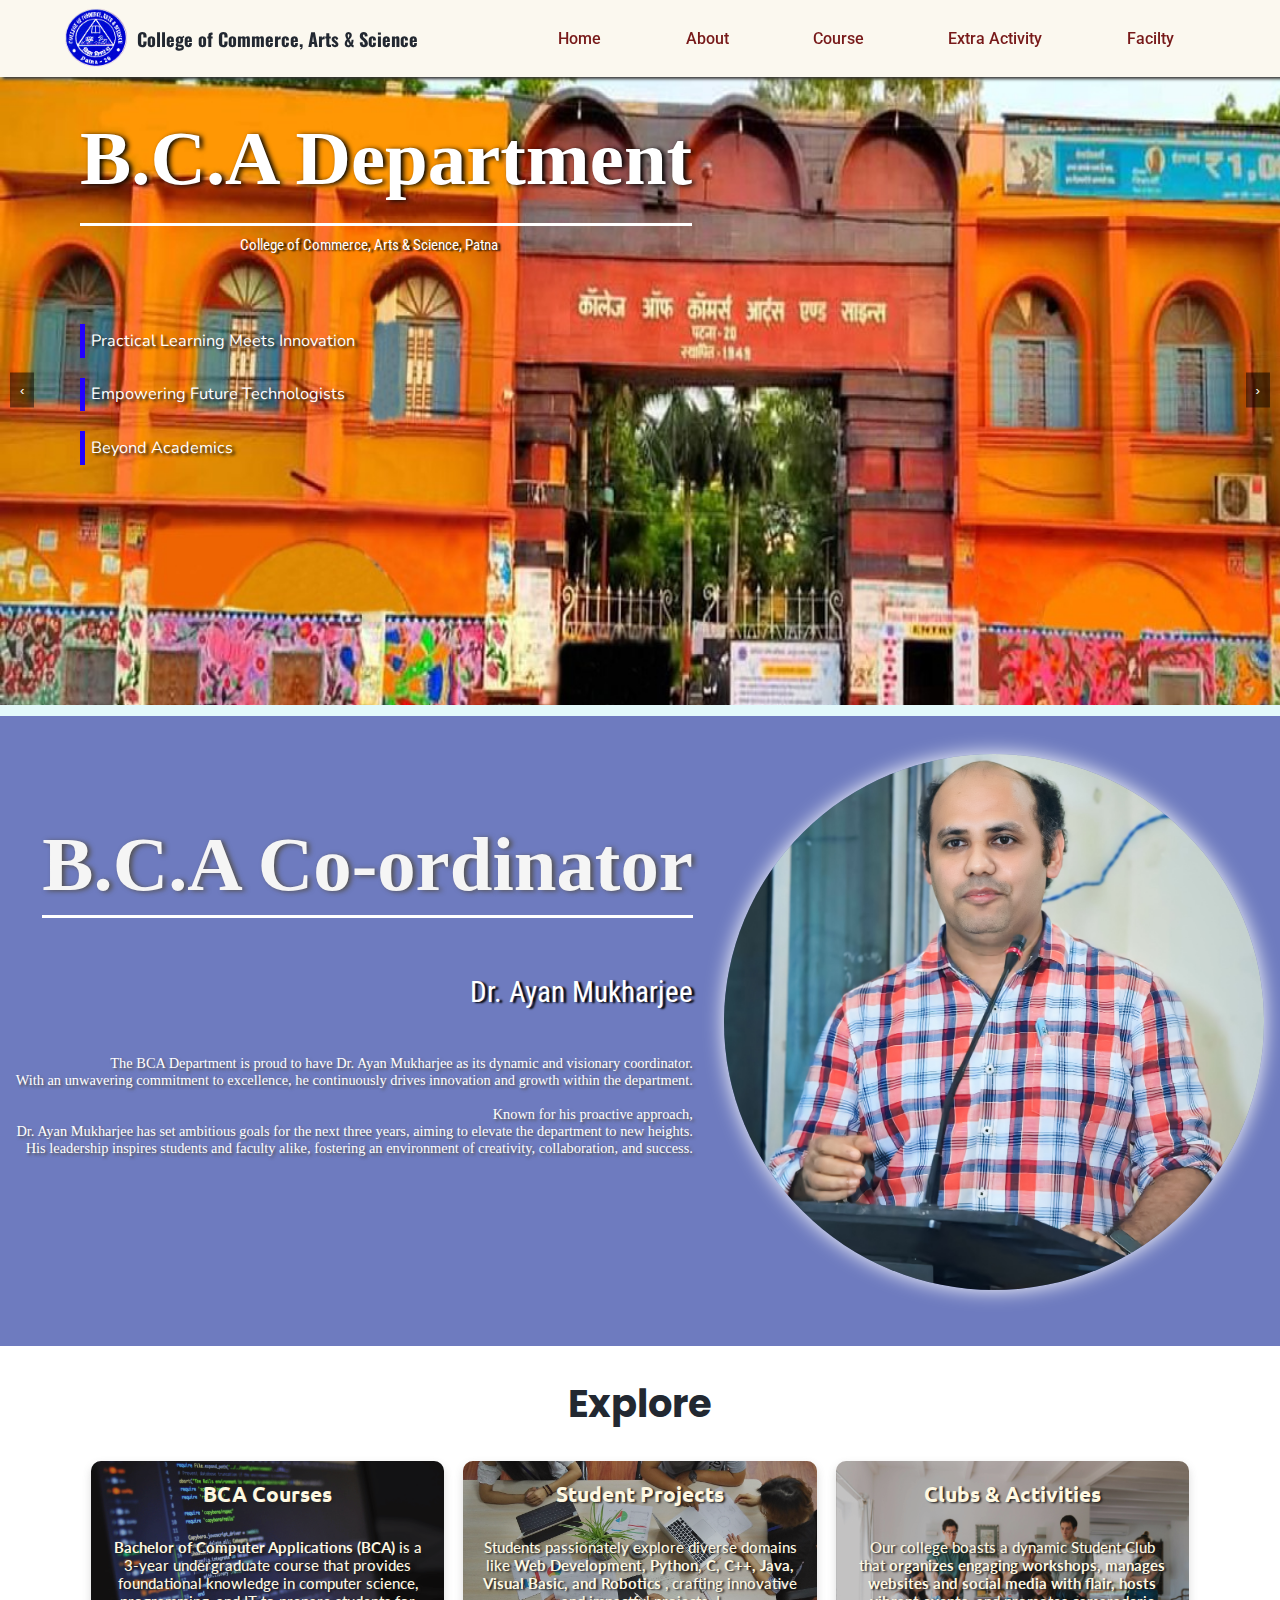
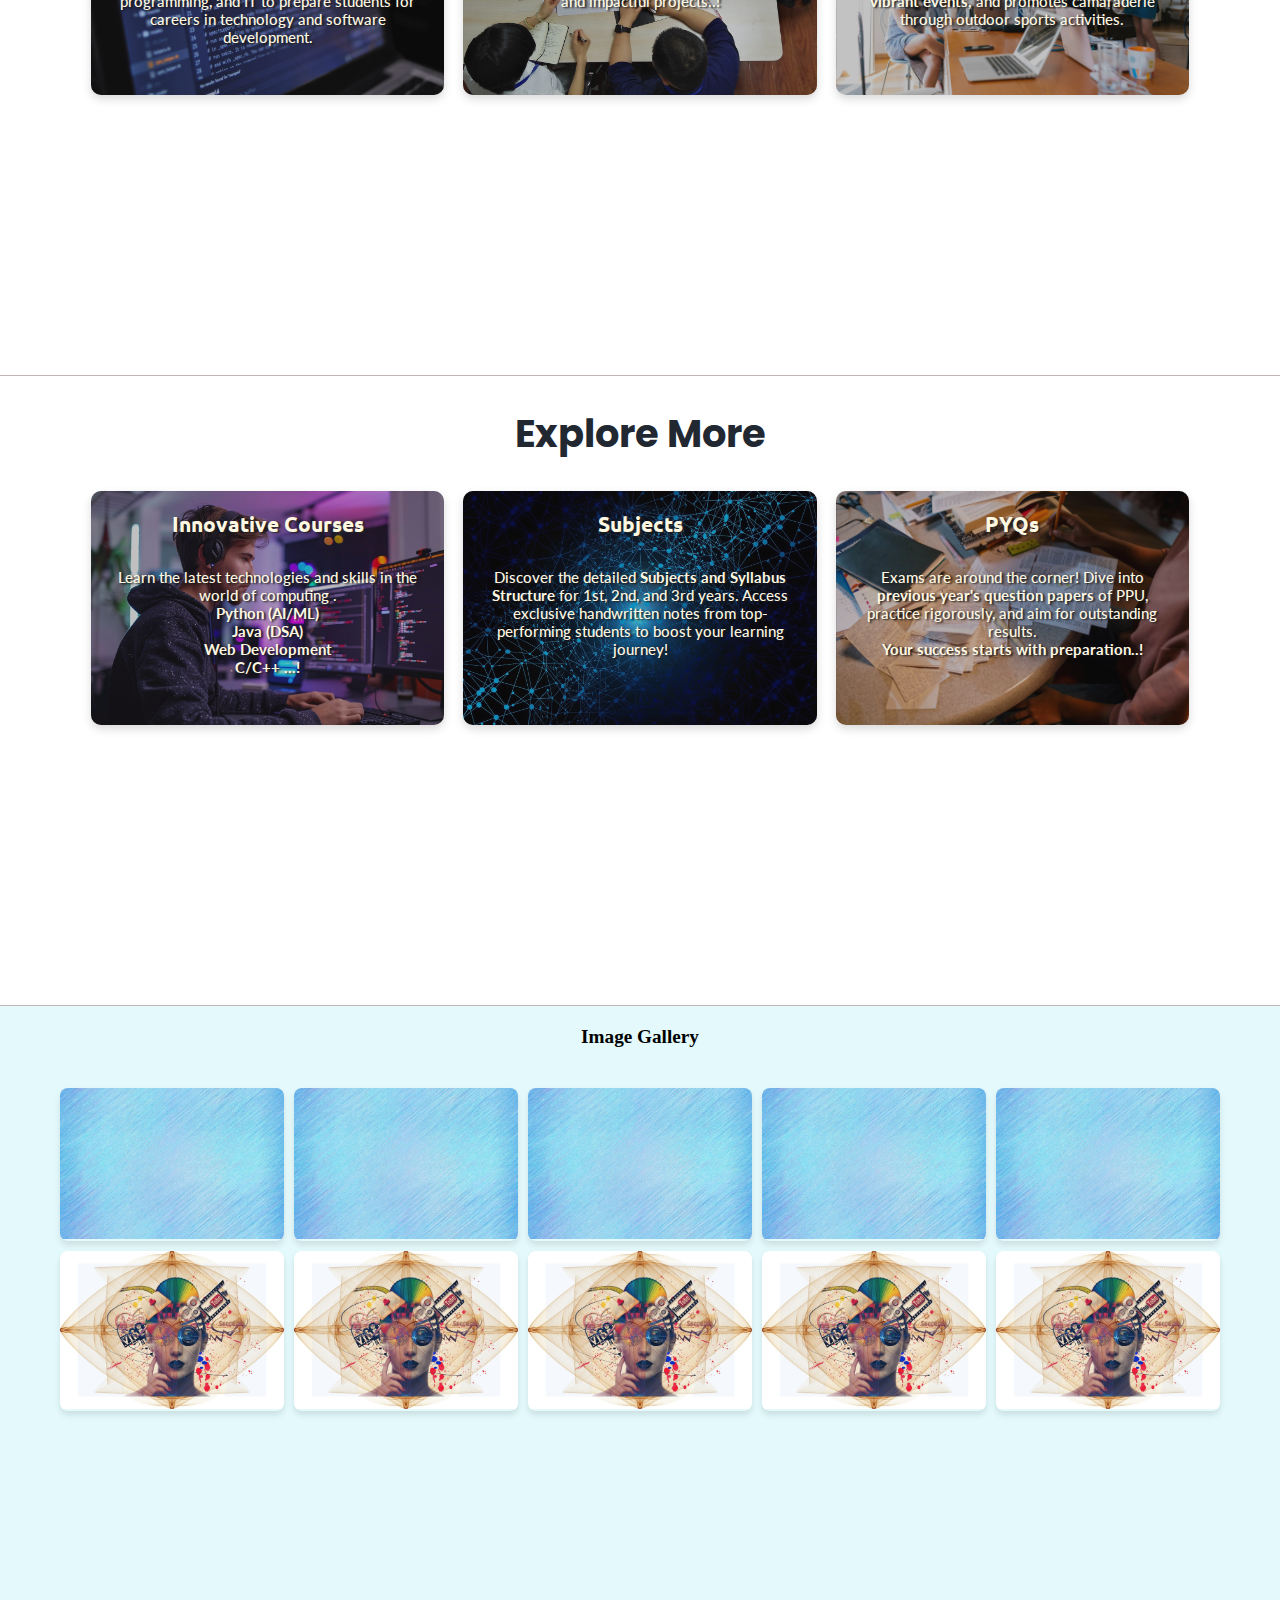
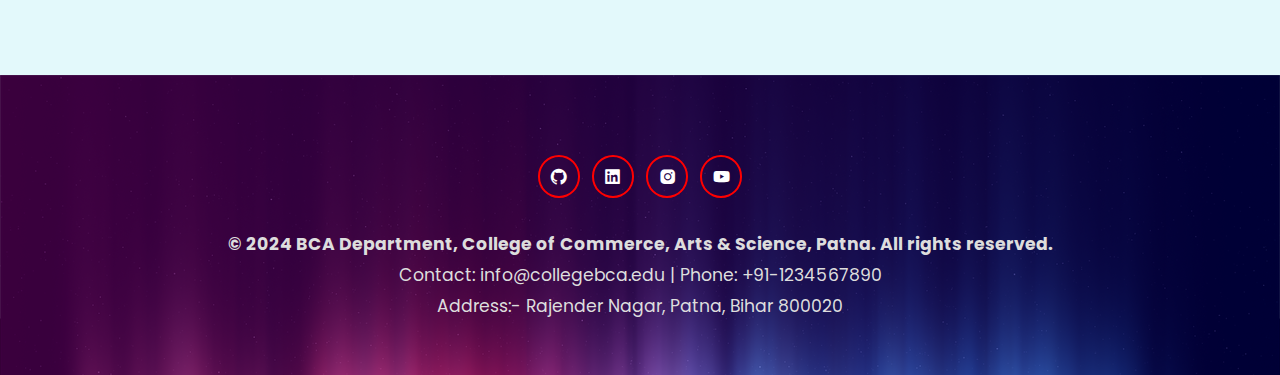
<file: index.html>
<!DOCTYPE html>
<html lang="en">

<head>
    <meta charset="UTF-8">
    <meta name="viewport" content="width=device-width, initial-scale=1.0">
    <title>Document</title>
    <link rel="stylesheet" href="style.css">
    <link
        href="https://fonts.googleapis.com/css2?family=Inter:ital,opsz,wght@0,14..32,100..900;1,14..32,100..900&family=Madimi+One&family=Noto+Sans:ital,wght@0,100..900;1,100..900&family=Nunito:ital,wght@0,200..1000;1,200..1000&display=swap"
        rel="stylesheet">
        <link href="https://fonts.googleapis.com/css2?family=Doto:wght@100..900&family=Inter:ital,opsz,wght@0,14..32,100..900;1,14..32,100..900&family=Madimi+One&family=Manrope:wght@200..800&family=Noto+Sans:ital,wght@0,100..900;1,100..900&family=Nunito:ital,wght@0,200..1000;1,200..1000&family=Roboto+Condensed:ital,wght@0,100..900;1,100..900&family=Silkscreen:wght@400;700&family=Ubuntu:ital,wght@0,300;0,400;0,500;0,700;1,300;1,400;1,500;1,700&display=swap" rel="stylesheet">
        <link href="https://fonts.googleapis.com/css2?family=Bokor&family=Doto:wght@100..900&family=Inter:ital,opsz,wght@0,14..32,100..900;1,14..32,100..900&family=Lato:ital,wght@0,100;0,300;0,400;0,700;0,900;1,100;1,300;1,400;1,700;1,900&family=Madimi+One&family=Manrope:wght@200..800&family=Noto+Sans:ital,wght@0,100..900;1,100..900&family=Nunito:ital,wght@0,200..1000;1,200..1000&family=Oswald:wght@200..700&family=Poppins:ital,wght@0,100;0,200;0,300;0,400;0,500;0,600;0,700;0,800;0,900;1,100;1,200;1,300;1,400;1,500;1,600;1,700;1,800;1,900&family=Roboto+Condensed:ital,wght@0,100..900;1,100..900&family=Roboto:ital,wght@0,100;0,300;0,400;0,500;0,700;0,900;1,100;1,300;1,400;1,500;1,700;1,900&family=Silkscreen:wght@400;700&family=Ubuntu:ital,wght@0,300;0,400;0,500;0,700;1,300;1,400;1,500;1,700&display=swap" rel="stylesheet">
        <link rel="stylesheet" href="https://unpkg.com/boxicons@2.1.4/css/boxicons.min.css">

        <link href="https://fonts.googleapis.com/css2?family=Doto:wght@100..900&family=Inter:ital,opsz,wght@0,14..32,100..900;1,14..32,100..900&family=Lato:ital,wght@0,100;0,300;0,400;0,700;0,900;1,100;1,300;1,400;1,700;1,900&family=Madimi+One&family=Manrope:wght@200..800&family=Noto+Sans:ital,wght@0,100..900;1,100..900&family=Nunito:ital,wght@0,200..1000;1,200..1000&family=Oswald:wght@200..700&family=Poppins:ital,wght@0,100;0,200;0,300;0,400;0,500;0,600;0,700;0,800;0,900;1,100;1,200;1,300;1,400;1,500;1,600;1,700;1,800;1,900&family=Roboto+Condensed:ital,wght@0,100..900;1,100..900&family=Roboto:ital,wght@0,100;0,300;0,400;0,500;0,700;0,900;1,100;1,300;1,400;1,500;1,700;1,900&family=Silkscreen:wght@400;700&family=Ubuntu:ital,wght@0,300;0,400;0,500;0,700;1,300;1,400;1,500;1,700&display=swap" rel="stylesheet">
</head>

<body>
    <header>
        <div class="logo">
            <img  src="Image/Logo_of_College_of_Commerce,_Arts_and_Science.png" alt="">
            <h2>College of Commerce, Arts & Science</h2>
        </div>
        <nav class="navbar" >
            <a href="index.html">Home</a>
            <a href="about.html">About</a>
            <a href="subject.html">Course</a>
            <a href="#EA">Extra Activity</a>
            <a href="#Fac">Facilty</a>
        </nav>
    </header>
    <!-- --------------- -->
    <section class="banner" id="home" >
        <div class="slider">
            <div class="slide s3">
                <h1>B.C.A Department</h1>
                <p>College of Commerce, Arts & Science, Patna</p>
                <div class="PunchLine">Practical Learning Meets Innovation</div>
                <div class="PunchLine">Empowering Future Technologists</div>
                <div class="PunchLine">Beyond Academics</div>
            </div>
            <div class="slide s2">
                <div class="cont">
                    <h1>B.C.A Department</h1>
                    <p>College of Commerce, Arts & Science, Patna</p>
                    <div class="Pline">Incubation Center</div>
                    <div class="discription">Our BCA Department proudly hosts a state-of-the-art Incubation Center, <br> designed to foster innovation and research among students. It provides a collaborative environment <br>equipped with advanced tools and technologies to transform ideas into impactful projects</div>
                </div>
                <div class="cont-img">
                    <img src="Image/DSC_0189.jpg" alt="">
                </div>
            </div>
            <div class="slide s1">
                <h1>B.C.A Department</h1>
                <p>College of Commerce, Arts & Science, Patna</p>
                <div class="discription">
                    At the BCA Department, immerse yourself in a world of cutting-edge technology and groundbreaking innovations. <br> Work on exciting projects that push the boundaries of learning while honing your skills for the future. <br>We chase excellence and believe success is a byproduct.  
                </div>
            </div>
            
        </div>
        <!-- Navigation Arrows -->
        <button class="prev">&#8249;</button>
        <button class="next">&#8250;</button>
    </section>
<br>
    <!-- ----------------- -->
    <section class="home" >
        <div class="home-content">
            <h1>B.C.A Co-ordinator</h1>
            <p class="hodName">Dr. Ayan Mukharjee</p>
            <p class="content">The BCA Department is proud to have Dr. Ayan Mukharjee as its dynamic and visionary coordinator. <br>With an unwavering commitment to excellence, he continuously drives innovation and growth within the department. <br><br>Known for his proactive approach,  <br> Dr. Ayan Mukharjee has set ambitious goals for the next three years, aiming to elevate the department to new heights.  <br>His leadership inspires students and faculty alike, fostering an environment of creativity, collaboration, and success. </p>
        </div>
        <div class="home-img">
            <img src="Image/Ayan sir.jpg" alt="">
        </div>
    </section>
    <!-- Cards Section -->
    <section class="cards">
        <h2>Explore</h2>
        <div class="card-container">
            <a href="about.html" class="card cardbca">
                <h3>BCA Courses</h3>
                <p><b>Bachelor of Computer Applications (BCA)</b> is a <br>3-year undergraduate course that provides foundational knowledge in computer science, programming, and IT to prepare students for careers in technology and software development.</p>
            </a>
            <div class="card cardProject">
                <h3>Student Projects</h3>
                <p>
                    Students passionately explore diverse domains like <b>Web Development, Python, C, C++, Java, Visual Basic, and Robotics</b> , crafting innovative and impactful projects..!</p>
            </div>
            <div class="card cardClub">
                <h3>Clubs & Activities</h3>
                <p>Our college boasts a dynamic Student Club that <b>organizes engaging workshops, manages websites and social media with flair, hosts vibrant events,</b> and promotes camaraderie through outdoor sports activities.</p>
            </div>
        </div>
    </section>
    <section class="cards">
        <h2>Explore More</h2>
        <div class="card-container">
            <div class="card cardExtraCourse">
                <h3>Innovative Courses</h3>
                <p>Learn the latest technologies and skills in the world of computing . <br><b>Python (AI/ML)<br>Java (DSA)<br>Web Development <br>C/C++ ...!</b></p>
            </div>
            <div class="card cardSubj">
                <h3>Subjects</h3>
                <p>Discover the detailed  <b>Subjects and Syllabus Structure</b> for 1st, 2nd, and 3rd years. Access exclusive handwritten notes from top-performing students to boost your learning journey!
                </p>
            </div>
            <div class="card cardPYQ">
                <h3>PYQs</h3>
                <p>Exams are around the corner! Dive into <b>previous year's question papers</b> of PPU, practice rigorously, and aim for outstanding results. <br><b>Your success starts with preparation..! </b></p>
            </div>
        </div>
    </section>

    <!-- ---------------Image Gallery--------------- -->
     <section >
        <h1>Image Gallery</h1>
        <div class="gallery">
            <div class="gallery-item"><img src="Image/background-texture-2110724_1280.jpg" alt="Image 1"></div>
            <div class="gallery-item"><img src="Image/background-texture-2110724_1280.jpg" alt="Image 2"></div>
            <div class="gallery-item"><img src="Image/background-texture-2110724_1280.jpg" alt="Image 3"></div>
            <div class="gallery-item"><img src="Image/background-texture-2110724_1280.jpg" alt="Image 4"></div>
            <div class="gallery-item"><img src="Image/background-texture-2110724_1280.jpg" alt="Image 5"></div>
            <div class="gallery-item"><img src="Image/abstract-1231870_1280.jpg" alt="Image 6"></div>
            <div class="gallery-item"><img src="Image/abstract-1231870_1280.jpg" alt="Image 6"></div>
            <div class="gallery-item"><img src="Image/abstract-1231870_1280.jpg" alt="Image 6"></div>
            <div class="gallery-item"><img src="Image/abstract-1231870_1280.jpg" alt="Image 6"></div>
            <div class="gallery-item"><img src="Image/abstract-1231870_1280.jpg" alt="Image 6"></div>
        </div>
     </section>

    <!-- Footer Section -->
    <footer>
        <div class="social-icons">
            <a href="https://github.com/goodboyshivam78">
                <i class="bx bxl-github"></i>
            </a>
            <a href="https://www.linkedin.com/in/shivam-singh-b40a482ba/">
                <i class="bx bxl-linkedin-square"></i>
            </a>
            <a href="https://www.instagram.com/s_king___78/">
                <i class="bx bxl-instagram-alt"></i>
            </a>
            <a href="https://www.youtube.com/@LilyCodes-78">
                <i class="bx bxl-youtube"></i>
            </a>
        </div>
        <div class="footer-content">
            <p><b>&copy; 2024 BCA Department, College of Commerce, Arts & Science, Patna. All rights reserved.</b></p>
            <p>Contact: info@collegebca.edu | Phone: +91-1234567890</p>
            <p>Address:- Rajender Nagar, Patna, Bihar 800020</p>
        </div>
    </footer>

    <script src="logic.js"></script>
</body>
</html>
</file>
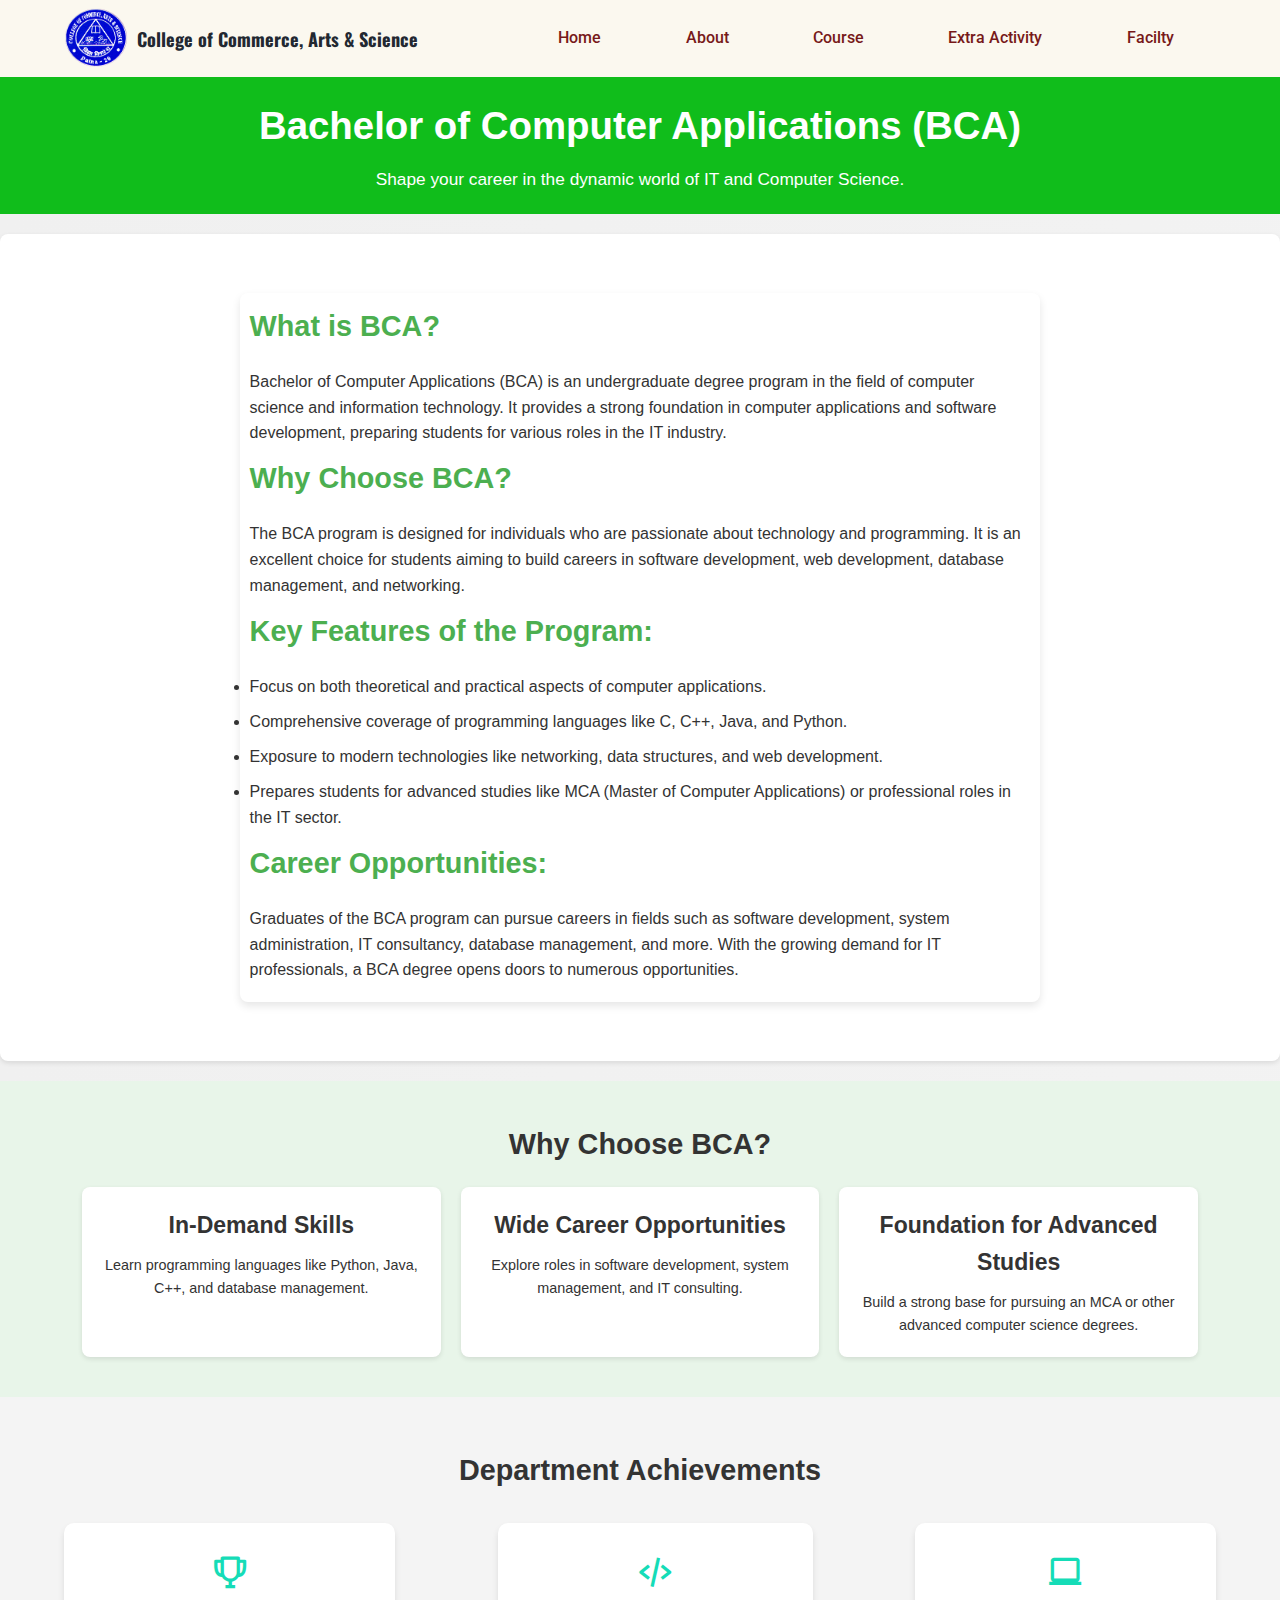
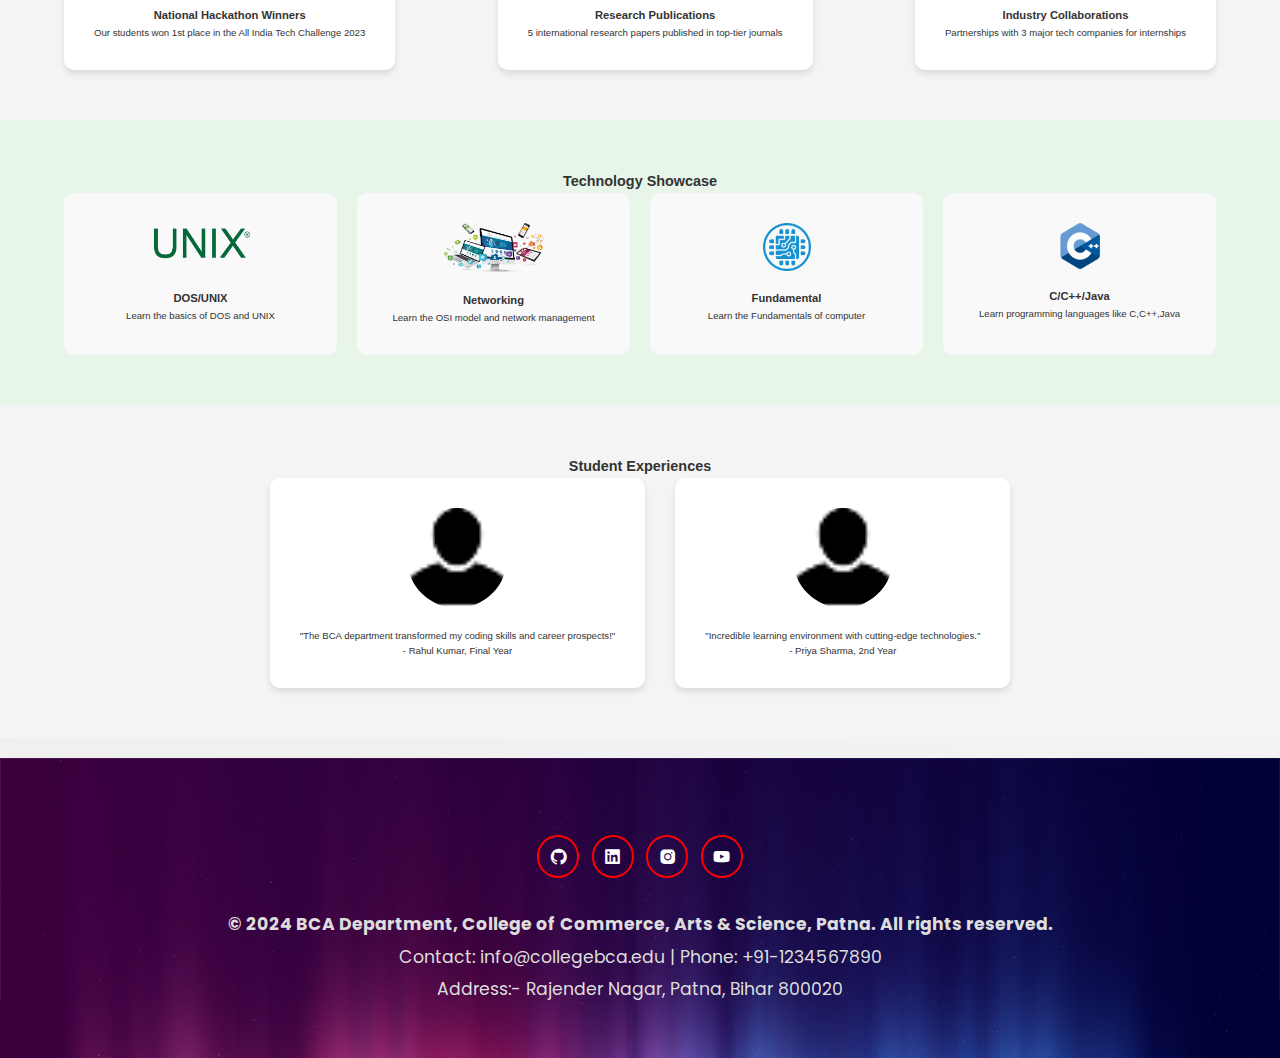
<file: about.html>
<!DOCTYPE html>
<html lang="en">
<head>
    <meta charset="UTF-8">
    <meta name="viewport" content="width=device-width, initial-scale=1.0">
    <title>About BCA</title>
    <link href="https://fonts.googleapis.com/css2?family=Doto:wght@100..900&family=Inter:ital,opsz,wght@0,14..32,100..900;1,14..32,100..900&family=Madimi+One&family=Manrope:wght@200..800&family=Noto+Sans:ital,wght@0,100..900;1,100..900&family=Nunito:ital,wght@0,200..1000;1,200..1000&family=Roboto+Condensed:ital,wght@0,100..900;1,100..900&family=Silkscreen:wght@400;700&family=Ubuntu:ital,wght@0,300;0,400;0,500;0,700;1,300;1,400;1,500;1,700&display=swap" rel="stylesheet">
    <link href="https://fonts.googleapis.com/css2?family=Bokor&family=Doto:wght@100..900&family=Inter:ital,opsz,wght@0,14..32,100..900;1,14..32,100..900&family=Lato:ital,wght@0,100;0,300;0,400;0,700;0,900;1,100;1,300;1,400;1,700;1,900&family=Madimi+One&family=Manrope:wght@200..800&family=Noto+Sans:ital,wght@0,100..900;1,100..900&family=Nunito:ital,wght@0,200..1000;1,200..1000&family=Oswald:wght@200..700&family=Poppins:ital,wght@0,100;0,200;0,300;0,400;0,500;0,600;0,700;0,800;0,900;1,100;1,200;1,300;1,400;1,500;1,600;1,700;1,800;1,900&family=Roboto+Condensed:ital,wght@0,100..900;1,100..900&family=Roboto:ital,wght@0,100;0,300;0,400;0,500;0,700;0,900;1,100;1,300;1,400;1,500;1,700;1,900&family=Silkscreen:wght@400;700&family=Ubuntu:ital,wght@0,300;0,400;0,500;0,700;1,300;1,400;1,500;1,700&display=swap" rel="stylesheet">
    <link rel="stylesheet" href="https://unpkg.com/boxicons@2.1.4/css/boxicons.min.css">

    <link href="https://fonts.googleapis.com/css2?family=Doto:wght@100..900&family=Inter:ital,opsz,wght@0,14..32,100..900;1,14..32,100..900&family=Lato:ital,wght@0,100;0,300;0,400;0,700;0,900;1,100;1,300;1,400;1,700;1,900&family=Madimi+One&family=Manrope:wght@200..800&family=Noto+Sans:ital,wght@0,100..900;1,100..900&family=Nunito:ital,wght@0,200..1000;1,200..1000&family=Oswald:wght@200..700&family=Poppins:ital,wght@0,100;0,200;0,300;0,400;0,500;0,600;0,700;0,800;0,900;1,100;1,200;1,300;1,400;1,500;1,600;1,700;1,800;1,900&family=Roboto+Condensed:ital,wght@0,100..900;1,100..900&family=Roboto:ital,wght@0,100;0,300;0,400;0,500;0,700;0,900;1,100;1,300;1,400;1,500;1,700;1,900&family=Silkscreen:wght@400;700&family=Ubuntu:ital,wght@0,300;0,400;0,500;0,700;1,300;1,400;1,500;1,700&display=swap" rel="stylesheet">
    <link rel="stylesheet" href="aboutcss.css">
    <script src="about.js"></script>
</head>
<body>
    <header>
        <div class="logo">
            <img  src="Image/Logo_of_College_of_Commerce,_Arts_and_Science.png" alt="">
            <h2>College of Commerce, Arts & Science</h2>
        </div>
        <nav class="navbar" >
            <a href="index.html">Home</a>
            <a href="about.html">About</a>
            <a href="subject.html">Course</a>
            <a href="#EA">Extra Activity</a>
            <a href="#Fac">Facilty</a>
        </nav>
    </header>
    <section class="bca">
        <div class="container">
            <h1>Bachelor of Computer Applications (BCA)</h1>
            <p>Shape your career in the dynamic world of IT and Computer Science.</p>
        </div>
    </section>
    <main>
        <section class="about">
            <div class="bcadetails">
                <h2 class="bcah1h2">What is BCA?</h2>
        <p class="bcadetailptag">
            Bachelor of Computer Applications (BCA) is an undergraduate degree program in the field of computer science and information technology. It provides a strong foundation in computer applications and software development, preparing students for various roles in the IT industry.
        </p>
        <h2 class="bcah1h2">Why Choose BCA?</h2>
        <p class="bcadetailptag">
            The BCA program is designed for individuals who are passionate about technology and programming. It is an excellent choice for students aiming to build careers in software development, web development, database management, and networking. 
        </p>
        <h2 class="bcah1h2">Key Features of the Program:</h2>
        <ul>
            <li class="bcadetailptag">Focus on both theoretical and practical aspects of computer applications.</li>
            <li class="bcadetailptag">Comprehensive coverage of programming languages like C, C++, Java, and Python.</li>
            <li class="bcadetailptag">Exposure to modern technologies like networking, data structures, and web development.</li>
            <li class="bcadetailptag">Prepares students for advanced studies like MCA (Master of Computer Applications) or professional roles in the IT sector.</li>
        </ul>
        <h2 class="bcah1h2">Career Opportunities:</h2>
        <p class="bcadetailptag">
            Graduates of the BCA program can pursue careers in fields such as software development, system administration, IT consultancy, database management, and more. With the growing demand for IT professionals, a BCA degree opens doors to numerous opportunities.
        </p>
            </div>
        </section>
        <section class="features">
            <div class="container">
                <h2>Why Choose BCA?</h2>
                <div class="feature-grid">
                    <div class="feature-item">
                        <h3>In-Demand Skills</h3>
                        <p class="contents">Learn programming languages like Python, Java, C++, and database management.</p>
                    </div>
                    <div class="feature-item">
                        <h3>Wide Career Opportunities</h3>
                        <p class="contents">Explore roles in software development, system management, and IT consulting.</p>
                    </div>
                    <div class="feature-item">
                        <h3>Foundation for Advanced Studies</h3>
                        <p class="contents">Build a strong base for pursuing an MCA or other advanced computer science degrees.</p>
                    </div>
                </div>
            </div>
        </section>
    </main>
      

        <!-- Add this after the existing sections in the body, before the footer -->
<section class="achievements" id="achievements">
    <h2>Department Achievements</h2>
    <div class="achievement-container">
        <div class="achievement-card">
            <i class="bx bx-trophy"></i>
            <h3>National Hackathon Winners</h3>
            <p>Our students won 1st place in the All India Tech Challenge 2023</p>
        </div>
        <div class="achievement-card">
            <i class="bx bx-code-alt"></i>
            <h3>Research Publications</h3>
            <p>5 international research papers published in top-tier journals</p>
        </div>
        <div class="achievement-card">
            <i class="bx bx-laptop"></i>
            <h3>Industry Collaborations</h3>
            <p>Partnerships with 3 major tech companies for internships</p>
        </div>
    </div>
</section>

<section class="tech-showcase" id="tech-showcase">
    <h2>Technology Showcase</h2>
    <div class="tech-grid">
        <div class="tech-item">
            <img src="Image/unixhori.png" alt="DOS/UNIX">
            <h3>DOS/UNIX</h3>
            <p>Learn the basics of DOS and UNIX</p>
        </div>
        <div class="tech-item">
            <img src="Image/webtech.png" alt="Web Dev">
            <h3>Networking</h3>
            <p>Learn the OSI model and network management</p>
        </div>
        <div class="tech-item">
            <img class="fundamentalimage" src="Image/fundamental2.png" alt="Cloud">
            <h3>Fundamental</h3>
            <p>Learn the Fundamentals of computer</p>
        </div>
        <div class="tech-item">
            <img class="fundamentalimage" src="Image/c++.png" alt="Blockchain">
            <h3>C/C++/Java</h3>
            <p>Learn programming languages like C,C++,Java</p>
        </div>
    </div>
</section>

<section class="student-testimonials" id="testimonials">
    <h2>Student Experiences</h2>
    <div class="testimonial-slider">
        <div class="testimonial">
            <img src="Image/user.png" alt="Student">
            <blockquote>
                "The BCA department transformed my coding skills and career prospects!"
            </blockquote>
            <p>- Rahul Kumar, Final Year</p>
        </div>
        <div class="testimonial">
            <img src="Image/user.png" alt="Student">
            <blockquote>
                "Incredible learning environment with cutting-edge technologies."
            </blockquote>
            <p>- Priya Sharma, 2nd Year</p>
        </div>
    </div>
</section>
        
    <!-- Footer Section -->
    <footer>
        <div class="social-icons">
            <a href="https://github.com/goodboyshivam78">
                <i class="bx bxl-github"></i>
            </a>
            <a href="https://www.linkedin.com/in/shivam-singh-b40a482ba/">
                <i class="bx bxl-linkedin-square"></i>
            </a>
            <a href="https://www.instagram.com/s_king___78/">
                <i class="bx bxl-instagram-alt"></i>
            </a>
            <a href="https://www.youtube.com/@LilyCodes-78">
                <i class="bx bxl-youtube"></i>
            </a>
        </div>
        <div class="footer-content">
            <p><b>&copy; 2024 BCA Department, College of Commerce, Arts & Science, Patna. All rights reserved.</b></p>
            <p>Contact: info@collegebca.edu | Phone: +91-1234567890</p>
            <p>Address:- Rajender Nagar, Patna, Bihar 800020</p>
        </div>
    </footer>
</body>
</html>
</file>
<file: style.css>
*{
    padding: 0;
    margin: 0;
    text-decoration: none;
    outline: none;
    box-sizing: border-box;
    border: none;
    scroll-behavior: smooth;
}

html {
    font-size: 60%;
    overflow-x: hidden;
    background-color: #e3f9fb;
}

/* body {
    background-image: url(background-texture-2110724_1280.jpg);
    background-image: url(background-texture-2110722_1280.jpg); 
    background-repeat: no-repeat;
    background-size: cover; 
}  */

header {
    position: fixed;
    top: 0;
    left: 0;
    background-color: #FBF8EF;
    box-shadow: 3px 2px 3px rgb(52, 51, 51);
    width: 100%;
    height: 70px;
    display: flex;
    justify-content: space-between;
    align-items: center;
    backdrop-filter: blur(8px);
    z-index: 100;
    padding: 4rem 5%;
}

.logo {
    display: flex;
    justify-content: center;
    align-items: center;
    gap: 1rem;
}

.logo h2 {
    font-size: 1.9rem;
    font-family: "Oswald", sans-serif;
    color: #222831;
    transition: 0.4s ease-in-out;
}

.logo img{
    height: 60px;
    cursor: pointer;
    transition: 0.4s;
}

.logo img:hover{
    transform: scale(1.1);
}

.navbar {
    font-size: 1.7rem;
    width: 700px;
    display: flex;
    align-items: center;
    justify-content: space-around;
}

.navbar a{
    color: rgb(119, 25, 25);
    font-family: "Roboto", sans-serif;
    font-weight: 500;
    border: 2px solid transparent;
    transition: 0.3s;
}

.navbar a:hover {
    color: #15dcb7;
    border-bottom: 2px solid #15dcb7;

}

/* ------------------------ */

/* Banner Section */
.banner {
    margin-top: 75px;
    position: relative;
    width: 100%;
    height: 400px;
    overflow: hidden; /* Hide overflow content */
}

/* Slider Wrapper */
.slider {
    display: flex;
    width: 100%; /* 100% * Number of slides */
    height: 100%;
    transition: transform 1s ease-in-out; /* Smooth transition effect */
}

/* Individual Slide */
.slide {
    flex: 0 0 100%; /* Prevent shrinking and ensure each slide takes 100% of the banner's width*/
    width: 100%;
    /* height: 100%; */
    /*flex-shrink: 0;  Prevent slides from shrinking */
}

.s1{
    background-image: url("Image/pexels-startup-stock-photos-7358.jpg");
    background-repeat: no-repeat;
    background-size: cover; 
    display: flex;
    flex-direction: column;
    /* justify-content: center; */
    align-items: flex-start;
    /* text-align: left; */
}


.slide h1{
    font-size: 8rem;
    color: rgb(255, 255, 255);
    text-shadow: 3px 1px 5px rgb(0, 0, 0);
    margin-top: 1.4rem;
    font-weight: 700;
    margin: 40px 0 0 80px;
    /* line-height: 1; */
    padding-bottom: 2.1rem;
    border-bottom: 3px solid rgb(255, 255, 255);
}

.slide p {
    font-size: 1.6rem;
    margin: 10px 0 60px 240px;
    font-family: "Roboto Condensed", sans-serif;
    color: rgb(255, 255, 255);
    text-shadow: 3px 1px 2px rgb(0, 0, 0);
}

.discription{
    font-family: "Nunito", serif;
    font-size: 1.6rem;
    margin: 10px 0 10px 80px;
    color: #fdffbb;
    text-shadow: 2px 1px 2px rgb(53, 52, 52);
}

.s2{
    background-image: url("Image/geometric-1732847_1280.jpg");
    background-repeat: no-repeat;
    background-size: cover; 
    display: flex;
    /* flex-direction: column; */
    align-items: flex-start;
}

.cont {
    display: flex;
    flex-direction: column;
    align-items: flex-start;
}
.cont-img{
    height: 50vh;
    display: flex;
    overflow: hidden;
    margin: 6rem;
    box-shadow: 0 0 20px #005eff;
    transition: 0.3s ease-in-out;
} 

.cont-img:hover {
    transform: scale(1.04);
    border-radius: 10px;
    box-shadow: 0 0 20px #005eff,
                0 0 50px #005eff,
                0 0 70px #005eff;
}


.s3 {
    background-image: url("Image/CollegeImage.jpg");
    background-repeat: no-repeat;
    background-size: cover; 
    display: flex;
    flex-direction: column;
    align-items: flex-start;
}

.PunchLine {
    font-family: "Nunito", serif;
    margin: 10px 0 10px 80px;
    font-size: 1.7rem;
    color: rgb(255, 255, 255);
    text-shadow: 3px 2px 3px rgb(18, 17, 17);
    padding: 0.6rem;
    border-left: 5px solid rgb(34, 0, 255);
}

.Pline {
    font-family: "Nunito", serif;
    margin: 0 0 10px 80px;
    font-size: 2rem;
    font-weight: bold;
    color: rgb(255, 255, 255);
    text-shadow: 3px 2px 3px rgb(18, 17, 17);
    padding: 0.6rem;
    border-left: 5px solid rgb(34, 0, 255);
}

.slide img {
    width: 100%;
    height: 100%;
    object-fit: cover; /* Ensure image fills the slide */
}

/* Navigation Buttons */
button {
    position: absolute;
    top: 50%;
    transform: translateY(-50%);
    background-color: rgba(0, 0, 0, 0.5);
    color: white;
    border: none;
    padding: 10px;
    cursor: pointer;
    z-index: 10;
}

button.prev {
    left: 10px;
}

button.next {
    right: 10px;
}

button:hover {
    background-color: rgba(0, 0, 0, 0.8);
}





/* --------------------------- */
section {
    min-height: 70vh;
}

.home {
    display: flex;
    padding-top: 4rem;
    justify-content: space-around;
    background: rgb(110, 123, 191);
    /* align-items: flex-start; */
    
}

.home-content {
    display: flex;
    height: 50vh;
    flex-direction: column;
    justify-content: space-evenly;
    align-items: flex-end;
    text-align: right;
}

.home-content h1{
    font-size: 8rem;
    color: whitesmoke;
    text-shadow: 3px 1px 5px rgb(84, 82, 82);
    margin-bottom: 1rem;
    font-weight: 700;
    padding-bottom: 0.6rem;
    border-bottom: 3px solid rgb(255, 255, 255);
    /* line-height: 1; */
}

.hodName {
    font-size: 3rem;
    font-family: "Roboto Condensed", sans-serif;
    color: #ffffff;
    text-shadow: 3px 1px 2px rgb(0, 0, 0);
}
.content {
    font-size: 1.5rem;
    color: #ffffff;
    /* box-shadow: 1px 1px 4px rgb(84, 82, 82); */
    text-shadow: 2px 2px 3px rgb(84, 82, 82);
    /* font-family: "Roboto", serif; */
}

.home-img img{
    width: 60vh;
    border-radius: 50%;
    box-shadow: 0 0 20px #ffffff;
    transition: 0.3s ease-in-out;
}

.home-img img:hover {
    transform: scale(1.03);
    box-shadow: 0 0 20px #ffffff,
                0 0 40px #ffffff,
                0 0 60px #ffffff;
}

/* New Styles for Cards Section */
.cards {
    padding: 3rem 4%;
    background-color: #ffffff; /* Light background for contrast */
    text-align: center;
    border-bottom: 1px solid rgb(196, 180, 180);
}

.cards h2 {
    font-size: 4rem;
    color: #222831; /* Dark color for text */
    margin-bottom: 3rem;
    font-family: "Poppins", sans-serif;
}

.card-container {
    display: flex;
    gap: 2rem;
    justify-content: center;
    align-items: stretch;
    flex-wrap: wrap; /* Ensure responsiveness */
}

.card {
    position: relative; /* For overlay effects */
    overflow: hidden; /* Clip content */
    color: #ffffff;
    padding: 2rem;
    border-radius: 10px;
    width: 30%; /* Card width */
    background-size: cover;
    background-position: center;
    box-shadow: 0 4px 8px rgba(84, 82, 82, 0.217);
    transition: transform 0.3s ease, box-shadow 0.3s ease;
}

/* Specific background images for each card */
.cardbca {
    background-image: url('Image/pexels-luis-gomes-166706-546819.jpg'); /* Replace with actual image path */
}

.cardProject {
    background-image: url('Image/desk-5020801_1280.jpg'); /* Replace with actual image path */
}

/* .card:nth-child(3) */
.cardClub {
    background-image: url('Image/pexels-hillaryfox-1595385.jpg'); /* Replace with actual image path */
}
/* ----------------------------- */

.cardExtraCourse {
    background-image: url('Image/developer-8829709_1280.jpg'); /* Replace with actual image path */
}

.cardSubj {
    background-image: url('Image/digitization-5140071_1280.jpg'); /* Replace with actual image path */
}

/* .card:nth-child(3) */
.cardPYQ {
    background-image: url('Image/pexels-cottonbro-7128752.jpg'); /* Replace with actual image path */
}

/* Hover effect */
.card::before {
    content: "";
    position: absolute;
    top: 0;
    left: 0;
    width: 100%;
    height: 100%;
    background: rgba(36, 35, 35, 0.267); /* Dim effect */
    transition:  0.3s ease;
}

.card:hover::before {
    background: rgba(0, 0, 0, 0.8); /* Darker on hover */
}

.card h3 {
    position: relative; /* To display above the dim effect */
    z-index: 1;
    transition: color 0.3s ease;
    font-size: 2.2rem;
    text-shadow: 2px 1px 2px rgb(35, 34, 34);
    margin-bottom: 30px;
    font-family: "Ubuntu", serif;
    color: #fef8e2;
}

.card p {
    position: relative; /* To display above the dim effect */
    z-index: 1;
    transition: color 0.3s ease;
    font-size: 1.6rem;
    padding-bottom: 30px;
    font-weight: 500;
    text-shadow: 2px 1px 2px rgb(26, 25, 25);
    font-family: "Lato", sans-serif;
    color: #fef8e2;
}

.card:hover h3,
.card:hover p {
    color: #f1f1f1; /* Lighter text on hover */
}

.card:hover {
    transform: scale(1.05); /* Zoom effect */
    box-shadow: 0 8px 16px rgba(0, 0, 0, 0.3);
}



h1 {
    text-align: center;
    margin: 20px 0;
  }
  
  .gallery {
    display: grid;
    grid-template-columns: repeat(auto-fit, minmax(200px, 1fr));
    gap: 10px;
    padding: 20px;
    max-width: 1200px;
    margin: 0 auto;
  }
  
  .gallery-item {
    overflow: hidden;
    border-radius: 8px;
    box-shadow: 0 4px 6px rgba(0, 0, 0, 0.1);
  }
  
  .gallery-item img {
    width: 100%;
    height: auto;
    transition: transform 0.3s ease-in-out;
  }
  
  .gallery-item:hover img {
    transform: scale(1.1);
  }
  
 





/* Footer Styles */
footer {
    background-image: url('Image/abstract-1780378_1280.png');
    height: 300px;
    color: #ffffff; /* Light text */
    padding: 2rem 5%;
    text-align: center;
    display: flex;
    flex-direction: column;
    align-items: center;
    justify-content: center;
    margin-top: 2rem;
    background-size: cover;
}

.social-icons a{
    display: inline-flex;
    justify-content: center;
    align-items: center;
    font-size: 2rem;
    padding: 1rem;
    background: transparent;
    border: 2px solid #ff0000;
    border-radius: 50%;
    color: #ffffff;
    margin: 3rem 0.5rem;
    transition: 0.3s ease;
}

.social-icons a:hover {
    color: #ff0000;
    background-color:#ffffff;
    transform: scale(1.2)translateY(-5px);
    box-shadow: 0 0 25px #2373ea;
}

footer p {
    font-size: 1.8rem;
    font-family: "Poppins", sans-serif;
    margin: 0.5rem 0;
    color: #dddddd; /* Slightly muted text for readability */
}
</file>
<file: aboutcss.css>
/* General Reset */

* {
    margin: 0;
    padding: 0;
    box-sizing: border-box;
    text-decoration: none;
    outline: none;
}

body {
    font-family: 'Arial', sans-serif;
    line-height: 1.6;
    background: #f9f9f9;
    color: #333;
}

html {
    font-size: 60%;
    overflow-x: hidden;
    background-color: #B1F0F7;
}

.container {
    width: 90%;
    max-width: 1200px;
    margin: 0 auto;
}
.bcadetails{
    max-width: 800px;
    margin: 2rem auto;
    padding: 1rem;
    background: white;
    border-radius: 8px;
    box-shadow: 0 4px 8px rgba(0, 0, 0, 0.1);
}
.bcah1h2{
    color: #4caf50;
}
.bcadetailptag{
    margin: 1rem 0;
    font-size: medium;
}

/* Header */
header {
    position: fixed;
    top: 0;
    left: 0;
    background-color: #FBF8EF;
    width: 100%;
    height: 70px;
    display: flex;
    justify-content: space-between;
    align-items: center;
    backdrop-filter: blur(8px);
    z-index: 100;
    padding: 4rem 5%;
}

.logo {
    display: flex;
    justify-content: center;
    align-items: center;
    gap: 1rem;
}

.logo h2 {
    font-size: 1.9rem;
    font-family: "Oswald", sans-serif;
    color: #222831;
    transition: 0.4s ease-in-out;
}

.logo img{
    height: 60px;
    cursor: pointer;
    transition: 0.4s;
}

.logo img:hover{
    transform: scale(1.1);
}

.navbar {
    font-size: 1.7rem;
    width: 700px;
    display: flex;
    align-items: center;
    justify-content: space-around;
}

.navbar a{
    color: rgb(119, 25, 25);
    font-family: "Roboto", sans-serif;
    font-weight: 500;
    border: 2px solid transparent;
    transition: 0.3s;
}

.navbar a:hover {
    color: #15dcb7;
    border-bottom: 2px solid #15dcb7;

}

.bca {
    background-color: #10bd1b;
    color: white;
    margin-top: 75px;
    padding: 20px 0;
    text-align: center;
}

.bca h1 {
    font-size: 4rem;
}

.bca p {
    font-size: 1.8rem;
    margin-top: 10px;
}

/* About Section */
.about {
    background: white;
    padding: 40px 20px;
    margin: 20px 0;
    border-radius: 8px;
    box-shadow: 0 2px 5px rgba(0, 0, 0, 0.1);
}

.about h2 {
    font-size: 3rem;
    margin-bottom: 20px;
}

/* Features Section */
.features {
    background: #e8f5e9;
    padding: 40px 20px;
}

.features h2 {
    text-align: center;
    font-size: 3rem;
    margin-bottom: 20px;
}

.feature-grid {
    display: grid;
    grid-template-columns: repeat(auto-fit, minmax(300px, 1fr));
    gap: 20px;
}

.feature-item {
    background: white;
    padding: 20px;
    border-radius: 8px;
    box-shadow: 0 2px 5px rgba(0, 0, 0, 0.1);
    text-align: center;
}

.feature-item h3 {
    font-size: 2.4rem;
    margin-bottom: 10px;
}

.contents{
    font-size: 1.5rem;
}
/* Footer Styles */
footer {
    background-image: url('Image/abstract-1780378_1280.png');
    height: 300px;
    color: #ffffff; /* Light text */
    padding: 2rem 5%;
    text-align: center;
    display: flex;
    flex-direction: column;
    align-items: center;
    justify-content: center;
    margin-top: 2rem;
    background-size: cover;
}

.social-icons a{
    display: inline-flex;
    justify-content: center;
    align-items: center;
    font-size: 2rem;
    padding: 1rem;
    background: transparent;
    border: 2px solid #ff0000;
    border-radius: 50%;
    color: #ffffff;
    margin: 3rem 0.5rem;
    transition: 0.3s ease;
}

.social-icons a:hover {
    color: #ff0000;
    background-color:#ffffff;
    transform: scale(1.2)translateY(-5px);
    box-shadow: 0 0 25px #2373ea;
}

footer p {
    font-size: 1.8rem;
    font-family: "Poppins", sans-serif;
    margin: 0.5rem 0;
    color: #dddddd; /* Slightly muted text for readability */
}

/* Responsive Design */
@media (max-width: 768px) {
    header h1 {
        font-size: 2rem;
    }

    header p {
        font-size: 1rem;
    }

    .about h2, .features h2 {
        font-size: 1.8rem;
    }
}
/* Existing CSS remains unchanged, adding new animations */

/* Slide and Fade Animations */
@keyframes slideIn {
    from { transform: translateX(-100%); opacity: 0; }
    to { transform: translateX(0); opacity: 1; }
}

@keyframes fadeIn {
    from { opacity: 0; }
    to { opacity: 1; }
}

/* Card Hover Effects */
.card {
    transition: all 0.3s ease;
    transform-origin: center;
}

.card:hover {
    transform: scale(1.05);
    box-shadow: 0 10px 20px rgba(0,0,0,0.1);
}

/* Header Scroll Animation */
header.scrolled {
    background-color: rgba(54, 54, 53, 0.8);
    box-shadow: 0 2px 10px rgba(0,0,0,0.1);
}

/* Banner Slide Animations */
.slider .slide {
    animation: slideIn 1s ease-out;
}

.home-content, .home-img {
    animation: fadeIn 1.5s ease-out;
}

.cards h2 {
    animation: fadeIn 1.5s ease-out;
}

/* Interactive Social Icons */
.social-icons a {
    transition: all 0.3s ease;
}

.social-icons a:hover {
    transform: scale(1.2) rotate(360deg);
}

/* Subtle Background Gradient Animation */
body {
    background: linear-gradient(270deg, #f9f9f9, #f0f0f0);
    background-size: 400% 400%;
    animation: gradientBG 15s ease infinite;
}

@keyframes gradientBG {
    0% { background-position: 0% 50%; }
    50% { background-position: 100% 50%; }
    100% { background-position: 0% 50%; }
}
/* Achievements Section */
.achievements {
    background-color: #f4f4f4;
    padding: 50px 5%;
    text-align: center;
}

.achievements h2 {
    font-size: 3rem;
    margin-bottom: 30px;
    color: #333;
}

.achievement-container {
    display: flex;
    justify-content: space-between;
    gap: 20px;
}

.achievement-card {
    background-color: white;
    padding: 30px;
    border-radius: 10px;
    box-shadow: 0 4px 6px rgba(0,0,0,0.1);
    transition: transform 0.3s ease;
}

.achievement-card:hover {
    transform: translateY(-10px);
}

.achievement-card i {
    font-size: 4rem;
    color: #15dcb7;
    margin-bottom: 15px;
}

/* Tech Showcase */
.tech-showcase {
    background-color: #E8F5E9;
    padding: 50px 5%;
    text-align: center;
}

.tech-grid {
    display: grid;
    grid-template-columns: repeat(4, 1fr);
    gap: 20px;
}

.tech-item {
    background-color: #f9f9f9;
    padding: 30px;
    border-radius: 10px;
    transition: all 0.3s ease;
}

.tech-item:hover {
    box-shadow: 0 10px 20px rgba(0,0,0,0.1);
    transform: scale(1.05);
}

.tech-item img {
    max-width: 100px;
    margin-bottom: 15px;
}

/* Student Testimonials */
.student-testimonials {
    background-color: #f4f4f4;
    padding: 50px 5%;
    text-align: center;
}

.testimonial-slider {
    display: flex;
    justify-content: center;
    gap: 30px;
}

.testimonial {
    background-color: white;
    padding: 30px;
    border-radius: 10px;
    box-shadow: 0 4px 6px rgba(0,0,0,0.1);
    max-width: 400px;
}

.testimonial img {
    width: 100px;
    height: 100px;
    border-radius: 50%;
    margin-bottom: 15px;
}

.fundamentalimage
{
    width: 5rem;
}
</file>
